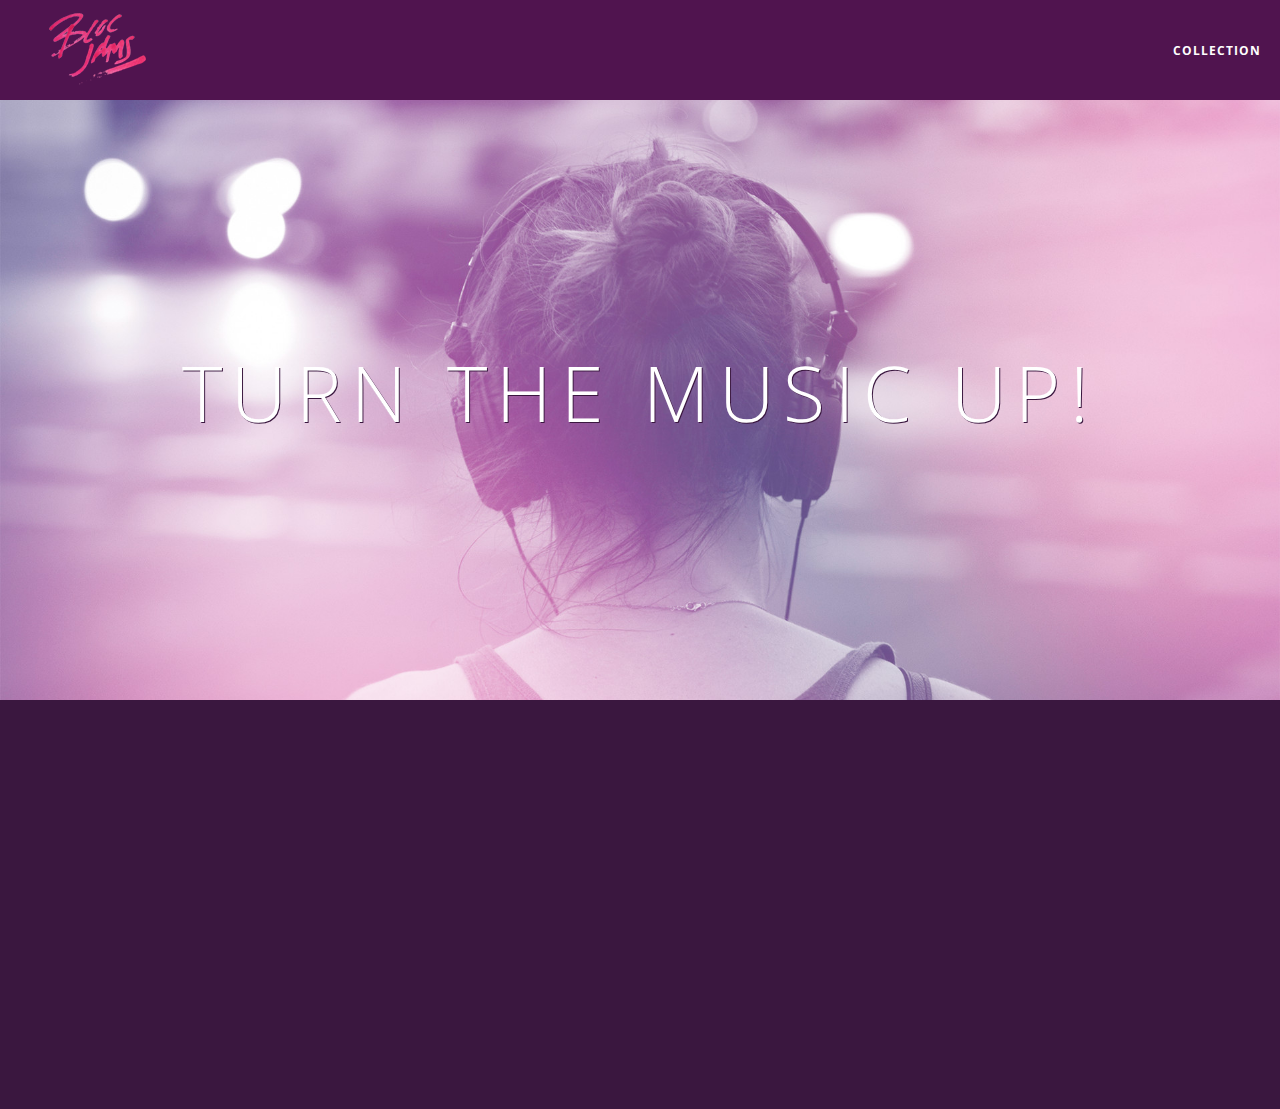
<file: index.html>
<!DOCTYPE html>
<html>
    <head>
        <title>Bloc Jams</title>
        <meta name="viewport" content="width=device-width, initial-scale=1">
        <link rel="stylesheet" type="text/css" href="http://fonts.googleapis.com/css?family=Open+Sans:400,800,600,700,300">
        <link rel="stylesheet" type="text/css" href="http://code.ionicframework.com/ionicons/2.0.1/css/ionicons.min.css">
        <link rel="stylesheet" type="text/css" href="styles/normalize.css">
        <link rel="stylesheet" type="text/css" href="styles/main.css">
        <link rel="stylesheet" type="text/css" href="styles/landing.css">
    </head>
    <body class="landing">
        <nav class="navbar"> <!-- navigation bar -->
            <a href="index.html" class="logo">            
                <img src="assets/images/bloc_jams_logo.png" alt="bloc jams logo">
            </a>
            <div class="links-container">
                <a href="collection.html" class="navbar-link">collection</a>
            </div>
        </nav>
        <section class="hero-content"> <!-- hero content -->
            <h1 class="hero-title">Turn the music up!</h1>
        </section>
        <section class="selling-points container clearfix"> <!-- selling points -->
            <div class="point column third">
                <span class="ion-music-note"></span>
                <h5 class="point-title">Choose your music</h5>
                <p class="point-description">The world is full of music; why should you have to listen to music that someone else chose?</p>
            </div>
            <div class="point column third">
                <span class="ion-radio-waves"></span>
                <h5 class="point-title">Unlimited, streaming, ad-free</h5>
                <p class="point-description">No arbitrary limits. No distractions.</p>
            </div>
            <div class="point column third">
                <span class="ion-iphone"></span>
                <h5 class="point-title">Mobile enabled</h5>
                <p class="point-description">Listen to your music on the go. This streaming service is available on all mobile platforms.</p>
            </div>
        </section>
        <script src="https://code.jquery.com/jquery-2.1.3.min.js"></script>
        <script src="scripts/landing.js"></script>
    </body>
</html>
</file>
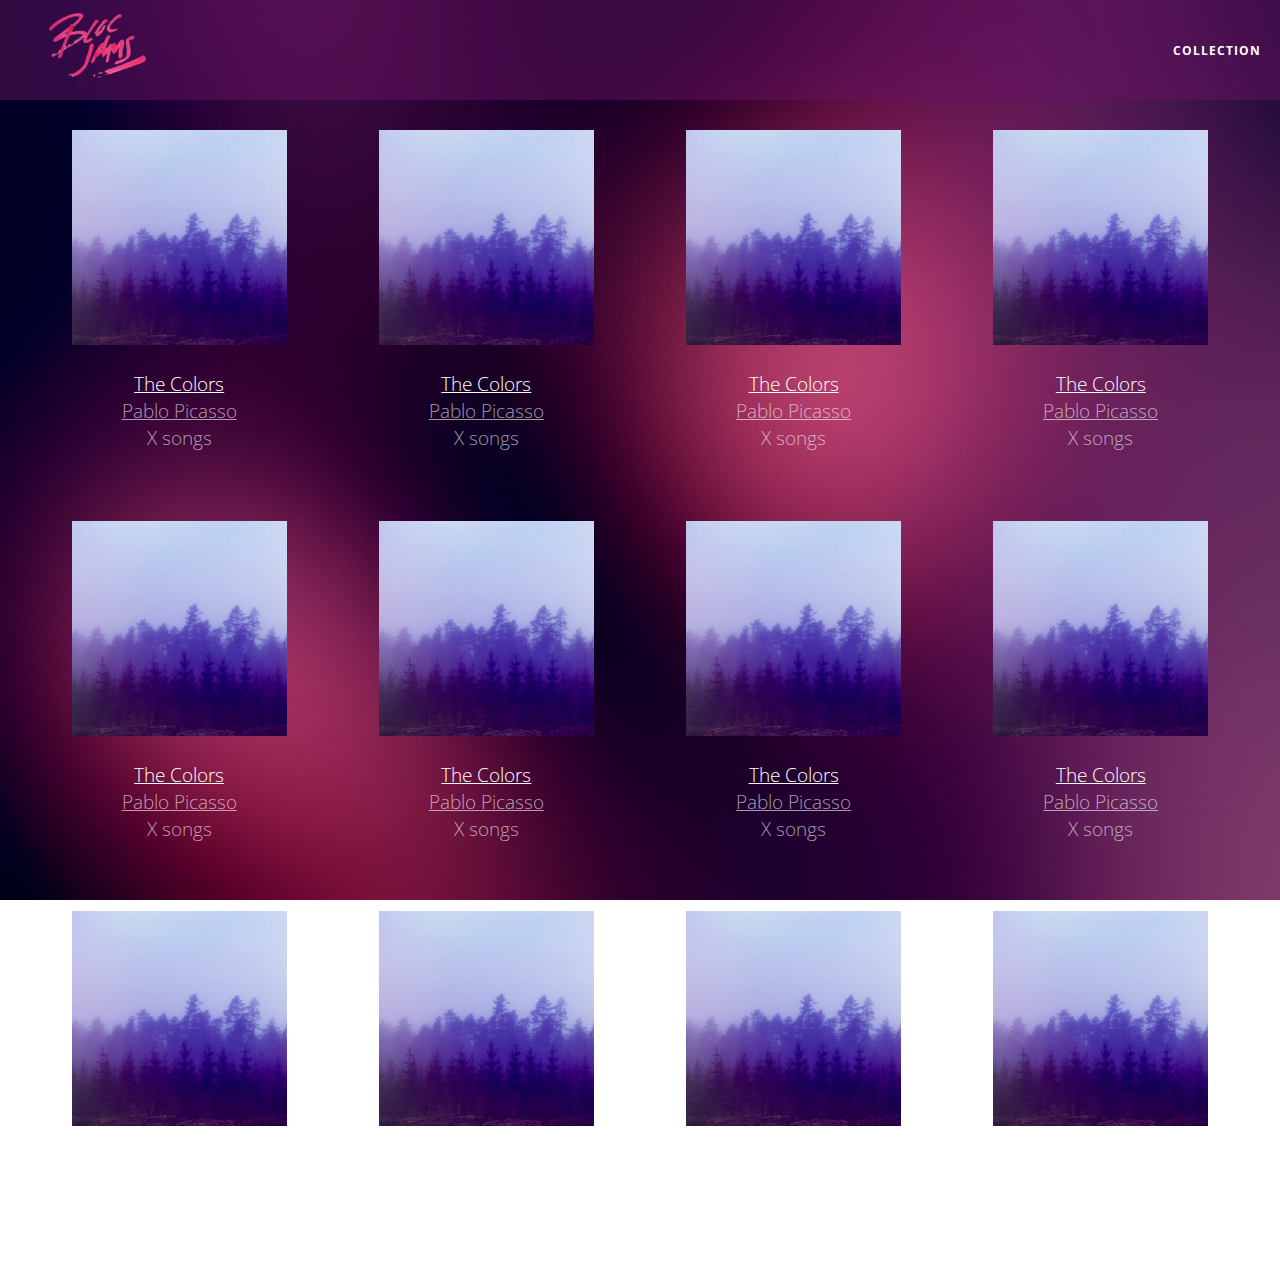
<file: collection.html>
<!DOCTYPE html>
<html>
    <head>
        <title>Bloc Jams</title>
        <meta name="viewport" content="width=device-width, initial-scale=1">
        <link rel="stylesheet" type="text/css" href="http://fonts.googleapis.com/css?family=Open+Sans:400,800,600,700,300">
        <link rel="stylesheet" type="text/css" href="http://code.ionicframework.com/ionicons/2.0.1/css/ionicons.min.css">
        <link rel="stylesheet" type="text/css" href="styles/normalize.css">
        <link rel="stylesheet" type="text/css" href="styles/main.css">
        <link rel="stylesheet" type="text/css" href="styles/collection.css">
    </head>
    <body class="collection">
        <nav class="navbar"> <!-- navigation bar -->
            <a href="index.html" class="logo">            
                <img src="assets/images/bloc_jams_logo.png" alt="bloc jams logo">
            </a>
            <div class="links-container">
                <a href="collection.html" class="navbar-link">collection</a>
            </div>
        </nav>
        <section class="album-covers container clearfix">
     
        </section>
        <script src="https://code.jquery.com/jquery-2.1.3.min.js"></script>
        <script src="scripts/collection.js"></script>
    </body>
</html>
</file>
<file: styles/main.css>
*, *::before, *::after {
    -moz-box-sizing: border-box;
    -webkit-box-sizing: border-box;
    box-sizing: border-box;
}
html {
    height: 100%;
    font-size: 100%;
}

body {
    font-family: 'Open Sans';
    color: white;
    min-height: 100%;
}

.navbar {
    position: relative;
    padding: 0.5rem;
    background-color: rgba(101,18,95,0.5);
    z-index: 1;
}

.navbar .logo {
    position: relative;
    left: 2rem;
    cursor: pointer;
}

.navbar .links-container {
    display: table;
    position: absolute;
    top: 0;
    right: 0;
    height: 100px;
    color: white;
    text-decoration: none;
}

.links-container .navbar-link {
    display: table-cell;
    position: relative;
    height: 100%;
    padding-left: 1rem;
    padding-right: 1rem;
    vertical-align: middle;
    color: white;
    font-size: 0.625rem;
    letter-spacing: 0.05rem;
    font-weight: 700;
    text-transform: uppercase;
    text-decoration: none;
    cursor: pointer;
}

.links-container .navbar-link:hover {
    color: rgb(223,50,117);
}

.container {
    margin: 0 auto;
    max-width: 64rem;
}

.container .narrow {
    max-width: 56rem;
}

@media (min-width: 640px) {
    html { font-size: 112%; }
    .column {
        float: left;
        padding-left: 1rem;
        padding-right: 1rem;
    }
    .column.full { width: 100%; }
    .column.two-thirds { width: 66.7%; }
    .column.half { width: 50%; }
    .column.third {width: 33.3%; }
    .column.fourth { width: 25%; }
    .column.flow-opposite { float: right; }
}

@media (min-width: 1024px) {
    html {font-size: 120%; }
}

.clearfix::before, .clearfix::after {
    content: " ";
    display: table;
}

.clearfix::after {
    clear: both;
}
</file>
<file: styles/landing.css>
body.landing{
    background-color: rgb(58,23,63);
}

.hero-content {
    position: relative;
    min-height: 600px;
    background-image: url(../assets/images/bloc_jams_bg.jpg);
    background-repeat: no-repeat;
    background-position: center center;
    background-size: cover;
}

.hero-content .hero-title {
    position: absolute;
    top: 40%;
    -webkit-transform: translateY(-50%);
    -moz-transform: translateY(-50%);
    -ms-transform: translateY(-50%);
    transform: translateY(-50%);
    width: 100%;
    text-align: center;
    font-size: 4rem;
    font-weight: 300;
    text-transform: uppercase;
    letter-spacing: 0.5rem;
    text-shadow: 1px 1px 0px rgb(58,23,63);
}
.selling-points {
    position: relative;
}

.point {
    position: relative;
    padding: 2rem;
    text-align: center;
    opacity: 0;
    -webkit-transform: scaleX(0.9) translateY(3rem) rotate(200deg);
    -moz-transform: scaleX(0.9) translateY(3rem) rotate(200deg);
    transform: scaleX(0.9) translateY(3rem) rotate(200deg);
    -webkit-transition: all 0.75s ease-in-out;
    -moz-transition: all 0.75s ease-in-out;
    transition: all 0.75s ease-in-out;
    -webkit-transition-delay: 0.2s;
    -moz-transition-delay: 0.2s;
    transition-delay: 0.2s;
    
}

.point .point-title {
    font-size: 1.25rem;
}

.ion-music-note, .ion-radio-waves, .ion-iphone {
    color: rgb(233, 50,117);
    font-size: 5rem;
}
</file>
<file: styles/collection.css>
body.collection {
    background-image: url(../assets/images/blurred_backgrounds/blur_bg_2.jpg);
    background-repeat: no-repeat;
    background-attachment: fixed;
    background-position: center center;
    background-size: cover;   
}

.album-covers {
    position: relative;
}

.collection-album-container {
    position: relative;
    margin-top: 30px;
    margin-bottom: 20px;
    text-align: center;
}

.collection-album-container .caption {
    margin-top: 10px;
}

.collection-album-container .caption p {
    font-size: 1rem;
    font-weight: 300;
    color: rgba(255,255,255,0.6);
}

.collection-album-container .caption p a {
    color: rgba(255,255,255,0.6);
}

.collection-album-container .caption p a.album-name {
    color: white;
}
.collection-album-container img {
    width: 80%;
}
</file>
